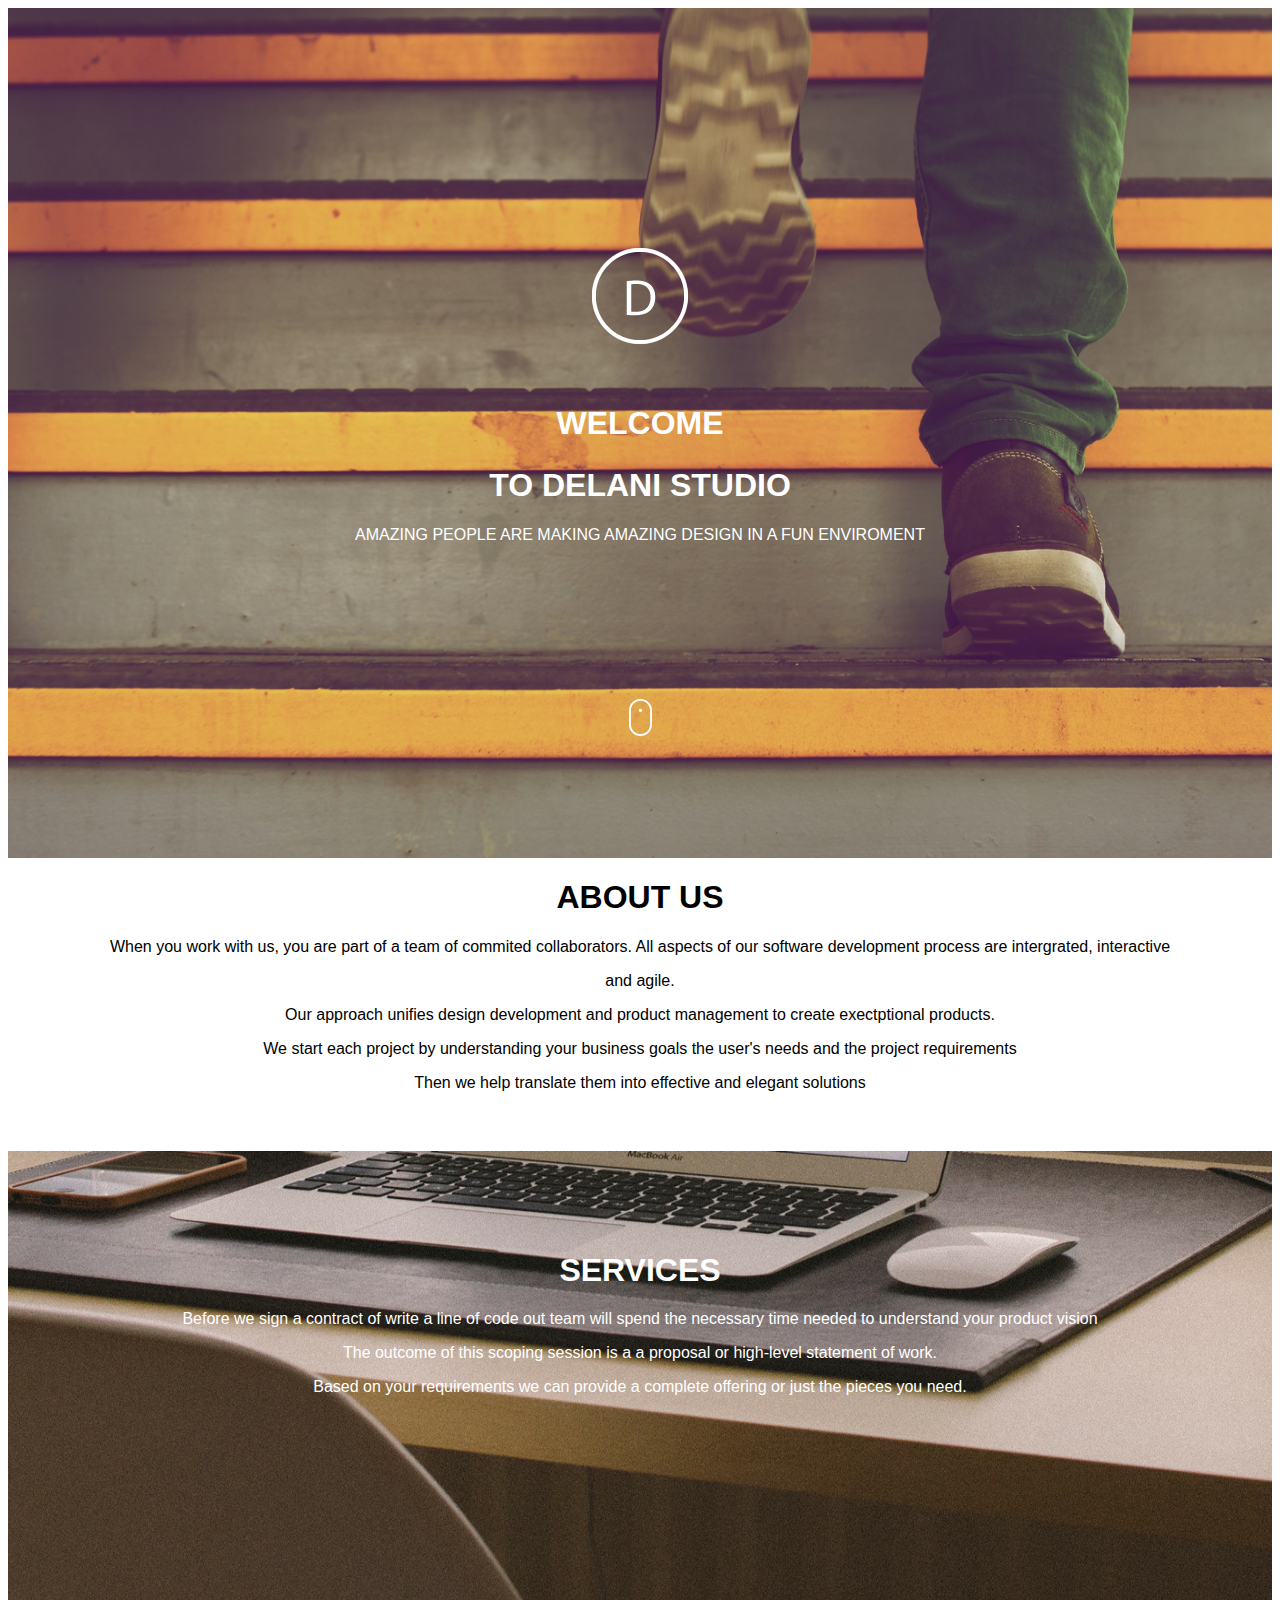
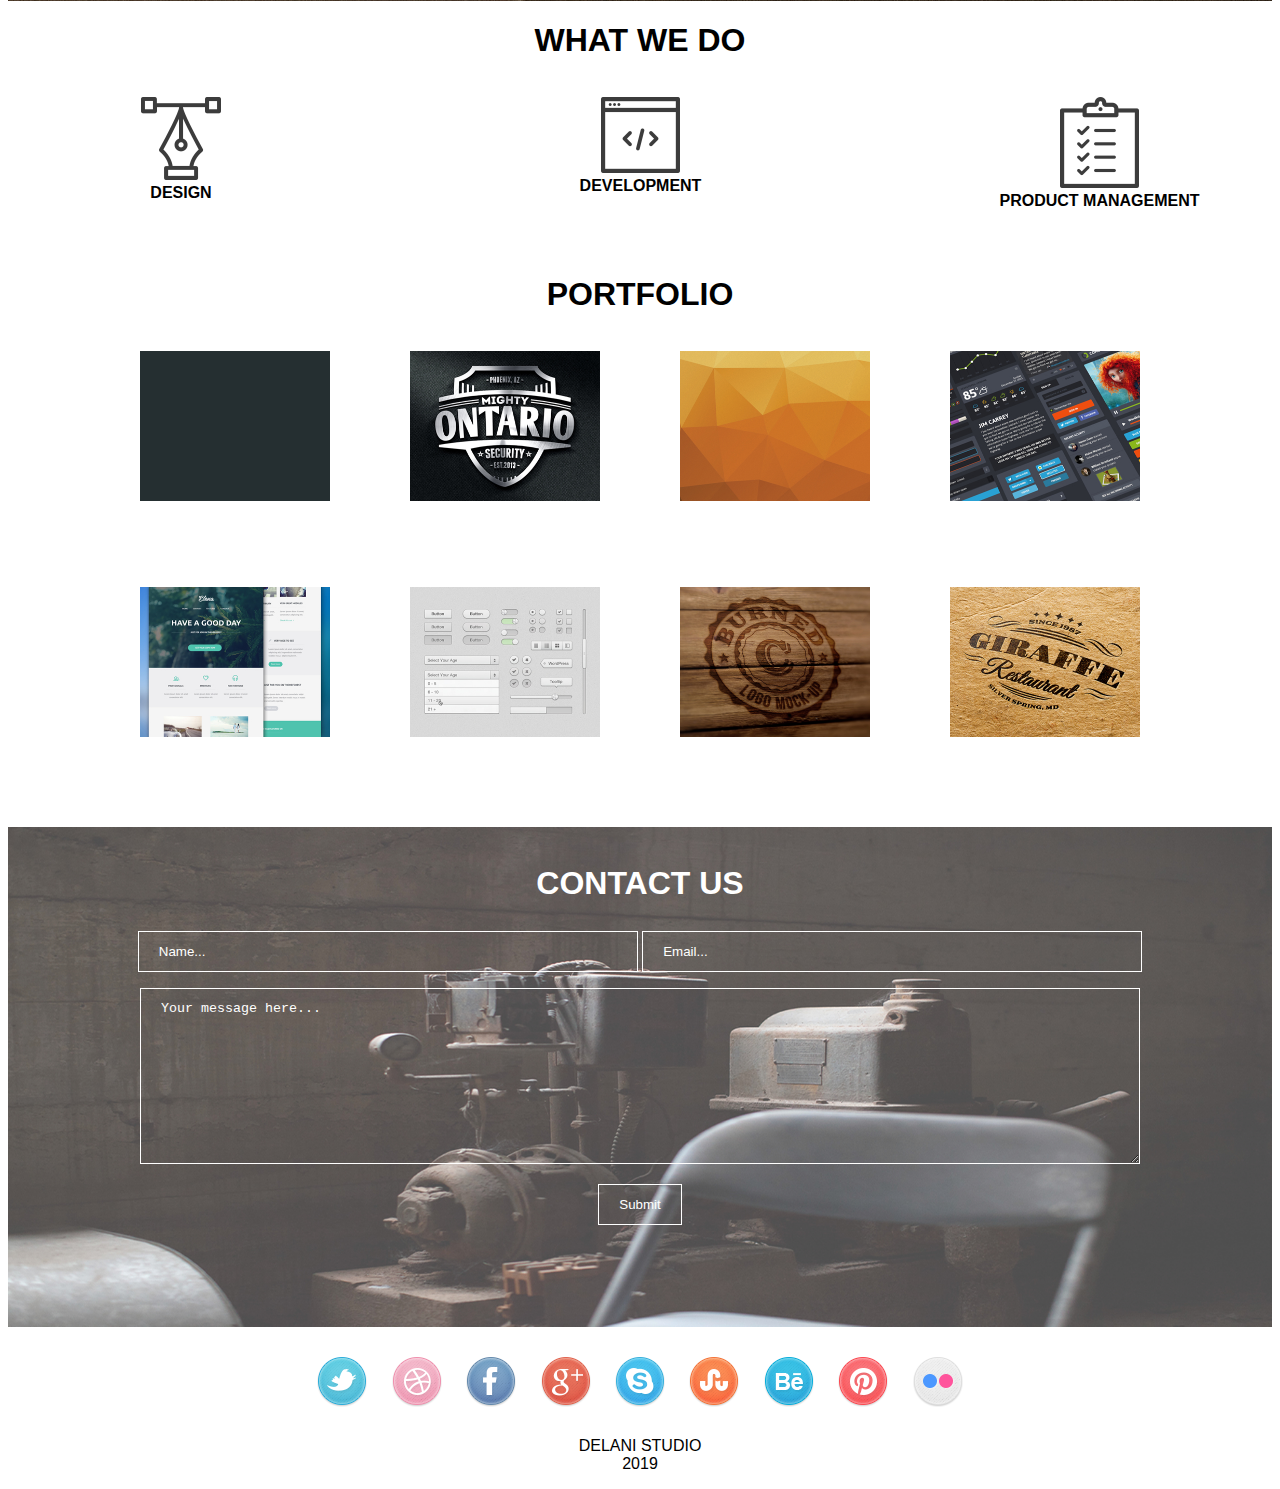
<file: index.html>
<!DOCTYPE html>
<html lang="en">

<head>
    <meta charset="UTF-8">
    <meta name="viewport" content="width=device-width, initial-scale=1.0">
    <link rel="stylesheet" href="css/style.css">
    <script src="https://code.jquery.com/jquery-3.5.1.min.js"
        integrity="sha256-9/aliU8dGd2tb6OSsuzixeV4y/faTqgFtohetphbbj0=" crossorigin="anonymous"></script>
    <script
        id="mcjs">!function (c, h, i, m, p) { m = c.createElement(h), p = c.getElementsByTagName(h)[0], m.async = 1, m.src = i, p.parentNode.insertBefore(m, p) }(document, "script", "https://chimpstatic.com/mcjs-connected/js/users/2ea9fa2e9540bb908bec88165/51edf4cb835ea967fdce02b09.js");</script>
    <title>Document</title>
</head>

<body>
    <div class="container">
        <div class="row one">
            <img src="assets/logo/logo.png" alt="logo" class="logo">
            <h1 class="oneh1">WELCOME</h1>
            <h1 class="oneh2">TO DELANI STUDIO</h1>
            <p class="onep">AMAZING PEOPLE ARE MAKING AMAZING DESIGN IN A FUN ENVIROMENT</p>
            <img src="assets/mouse_click.png" alt="mouse_click" class="mouse_click">
        </div>
        <div class="row">
            <div class="row two">
                <h1>ABOUT US</h1>
                <p class="about-us-p">When you work with us, you are part of a team of commited collaborators. All
                    aspects of our software development process are intergrated, interactive</p>
                <p class="about-us-p">and agile.</p>
                <p class="about-us-p">Our approach unifies design development and product management to create
                    exectptional products.
                </p>
                <p class="about-us-p">We start each project by understanding your business goals the user's needs and
                    the project requirements</p>
                <p class="about-us-p">Then we help translate them into effective and elegant solutions</p>
            </div>
            <div class="row three">
                <h1 class="services-h1">SERVICES</h1>
                <p>Before we sign a contract of write a line of code out team will spend the necessary time needed to
                    understand your product vision</p>
                <p class="services-p">The outcome of this scoping session is a a proposal or high-level statement of
                    work.
                </p>
                <p class="services-p">Based on your requirements we can provide a complete offering or just the pieces
                    you need.
                </p>
            </div>
        </div>
        <div class="row four">
            <h1>WHAT WE DO</h1>
            <div class="row four2">
                <figure id="des-fig">
                    <img src="assets/services_icons/design_icon.png" alt="" id="des-img" class="four2-fig">
                    <figcaption>DESIGN</figcaption>
                    <p id="des-p">Our design practice offers a full range of services <br> including brand strategy,
                        interaction and visual design <br> and user experience testing. <br> <br> Throughout your
                        project, our designers create and <br> implement visual design and workflows, solicit user <br>
                        feedback and work with you to make sure what get’s built <br> is what is needed.</p>
                </figure>
                <figure id="dev-fig">
                    <img src="assets/services_icons/dev_icon.png" alt="" id="dev-img" class="four2-fig">
                    <figcaption>DEVELOPMENT</figcaption>
                    <p id="dev-p">All engineers are fluent in the latest enterprise, mobile <br> and web development
                        technologies. <br> <br> They collaborate with your team to write, and improve <br> code on a
                        daily basis, using proven practices such as <br> test-driven development and pair programming.
                    </p>
                </figure>
                <figure id="prod-fig">
                    <img src="assets/services_icons/product_icon.png" alt="" id="prod-img" class="four2-fig">
                    <figcaption>PRODUCT MANAGEMENT</figcaption>
                    <p id="prod-p">Planning and development is iterative. Because we are <br> constantly coding and
                        testing, the products we build are <br> always ready to go live. <br> <br> This iterative
                        process allows for changes as business <br> requirements evolve.</p>
                </figure>
            </div>
            <h1 class="portfolio-h1">PORTFOLIO</h1>
            <div class="portfolio-row1">
                <figure class="portfolio-fig">
                    <img src="assets/portfolio/work4.jpg" alt="" class="portfolio-img">
                    <p class="hoverable">Project 1</p>
                </figure>
                <figure class="portfolio-fig">
                    <img src="assets/portfolio/work3.jpg" alt="" class="portfolio-img">
                    <p class="hoverable">Project 2</p>
                </figure>
                <figure class="portfolio-fig">
                    <img src="assets/portfolio/work2.jpg" alt="" class="portfolio-img">
                    <p class="hoverable">Project 3</p>
                </figure>
                <figure class="portfolio-fig">
                    <img src="assets/portfolio/work1.jpg" alt="" class="portfolio-img">
                    <p class="hoverable">Project 4</p>
                </figure>
            </div>
            <div class="portfolio-row2">
                <figure class="portfolio-fig">
                    <img src="assets/portfolio/work5.jpg" alt="" class="portfolio-img">
                    <p class="hoverable">Project 5</p>
                </figure>
                <figure class="portfolio-fig">
                    <img src="assets/portfolio/work6.jpg" alt="" class="portfolio-img">
                    <p class="hoverable">Project 6</p>
                </figure>
                <figure class="portfolio-fig">
                    <img src="assets/portfolio/work7.jpg" alt="" class="portfolio-img">
                    <p class="hoverable">Project 7</p>
                </figure>
                <figure class="portfolio-fig">
                    <img src="assets/portfolio/work8.jpg" alt="" class="portfolio-img">
                    <p class="hoverable">Project 8</p>
                </figure>
            </div>
        </div>
        <div class="row five">
            <h1 class="contact-h1">CONTACT US</h1>
            <div class="form">
                <form id="contact-form">
                    <div class="row">
                        <input type="text" name="" id="form-control-name" placeholder="Name..." class="contact-input" required>
                        <input type="email" name="" id="form-control-email" placeholder="Email..." class="contact-input" required>
                    </div>
                    <div class="row">
                        <textarea name="" id="form-control" class="contact-input2" cols="30" rows="10"
                            placeholder="Your message here..." required></textarea>
                    </div>
                    <input type="submit" id="submit-btn" value="Submit">
                </form>
            </div>
        </div>
        <footer class="footer">
            <img src="assets/social_icons/twitter.png" alt="" class="footer-img">
            <img src="assets/social_icons/dribble.png" alt="" class="footer-img">
            <img src="assets/social_icons/facebook.png" alt="" class="footer-img">
            <img src="assets/social_icons/g_plus.png" alt="" class="footer-img">
            <img src="assets/social_icons/skype.png" alt="" class="footer-img">
            <img src="assets/social_icons/stumble_upon.png" alt="" class="footer-img">
            <img src="assets/social_icons/behance.png" alt="" class="footer-img">
            <img src="assets/social_icons/pinterest.png" alt="" class="footer-img">
            <img src="assets/social_icons/flickr.png" alt="" class="footer-img">
            <p>DELANI STUDIO<br> 2019</p>
        </footer>
    </div>
    <script src="js/script.js"></script>
</body>

</html>
</file>
<file: css/style.css>
body {
  font-family: 'Lucida Sans', 'Lucida Sans Regular', 'Lucida Grande', 'Lucida Sans Unicode', Geneva, Verdana, sans-serif;
}
.container {
  text-align: center;
}

.one {
  background-image: url("../assets/backgrounds/h_img.jpg");
  background-position: relative;
  background-repeat: no-repeat;
  background-size: 100% 100%;
  color: white;
  height: 850px;
}

.oneh1 {
  margin-top: 4.5%;
}

.oneh2 {
  margin-top: 2%;
}

.logo {
  padding-top: 15rem;
}

.mouse_click {
  margin-top: 11%;
}

.two {
  height: 250px;
}

.three {
  background-image: url("../assets/backgrounds/s_image.jpg");
  background-position: relative;
  background-repeat: no-repeat;
  background-size: 100% 100%;
  color: white;
  height: 450px;
}

.services-h1 {
  padding-top: 8%;
}

.four2 {
  display: flex;
  flex-direction: row;
  justify-content: center;
}

.four2-fig {
  margin: 0px 150px;
}

figcaption {
  font-weight: bold;
}

.portfolio-h1 {
  margin-top: 4%;
}

.portfolio-row1, .portfolio-row2 {
  display: flex;
  flex-direction: row;
  justify-content: center;
}

.portfolio-row2 {
  margin-top: 50px;
  margin-bottom: 70px;
}

.portfolio-img {
  height: 150px;
  width: 190px;
}

.portfolio-row1:hover img, .portfolio-row1:active img, .portfolio-row2:hover img, .portfolio-row2:active img {
  opacity: 1;
}

.portfolio-row1:hover img:hover, .portfolio-row1:active img:active, .portfolio-row2:hover img:hover, .portfolio-row2:active img:active {
  opacity: 0.1;
}

.portfolio-row1 figure img, .portfolio-row2 figure img {
  -webkit-transition: opacity 0.26s ease-out;
  -moz-transition: opacity 0.26s ease-out;
  -ms-transition: opacity 0.26s ease-out;
  -o-transition: opacity 0.26s ease-out;
  transition: opacity 0.26s ease-out;
}

figure.portfolio-fig > .hoverable {
  display: none;
  border: 2px inset rgb(19, 47, 207);
  border-radius: 30%;
  margin: 0px 10px;
  margin-top: -6em;
  background-color: rgb(255, 255, 255);
}

.five {
  background-image: url("../assets/backgrounds/c_image.jpg");
  height: 500px;
  background-position: center;
  background-repeat: no-repeat;
  background-size: 100% 100%;
  color: white;
}

.contact-h1 {
  padding-top: 3%;
}

input, .contact-input2 {
  background-color: transparent;
  padding: 12px 20px;
  margin: 8px 0;
  box-sizing: border-box;
  border: 1px solid white;
  color: white;
}

.contact-input {
  width: 500px;
}

.contact-input2 {
  width: 1000px;
}

::placeholder {
  color: white;
  opacity: 1;
}

:-ms-input-placeholder {
  color: white;
}

::-ms-input-placeholder {
  color: white;
}

/* #mc_embed_signup, .contact-input2 {
  background-color: transparent;
  padding: 12px 20px;
  margin: 8px 0;
  box-sizing: border-box;
  border: 1px solid white; 
  font: 14px Helvetica,Arial,sans-serif;
}

.mc-field-group input {
  background-color: transparent;
  padding: 12px 20px;
  margin: 8px 0;
  box-sizing: border-box;
  border: 1px solid white;
}

.contact-input {
  width: 500px;
}

.contact-input2 {
  width: 1000px;
} */

.footer {
  width: 100%;
  padding-top: 10px;
  text-align: center;
}

.footer-img {
  margin: 10px;
  margin-top: 20px;
}
</file>
